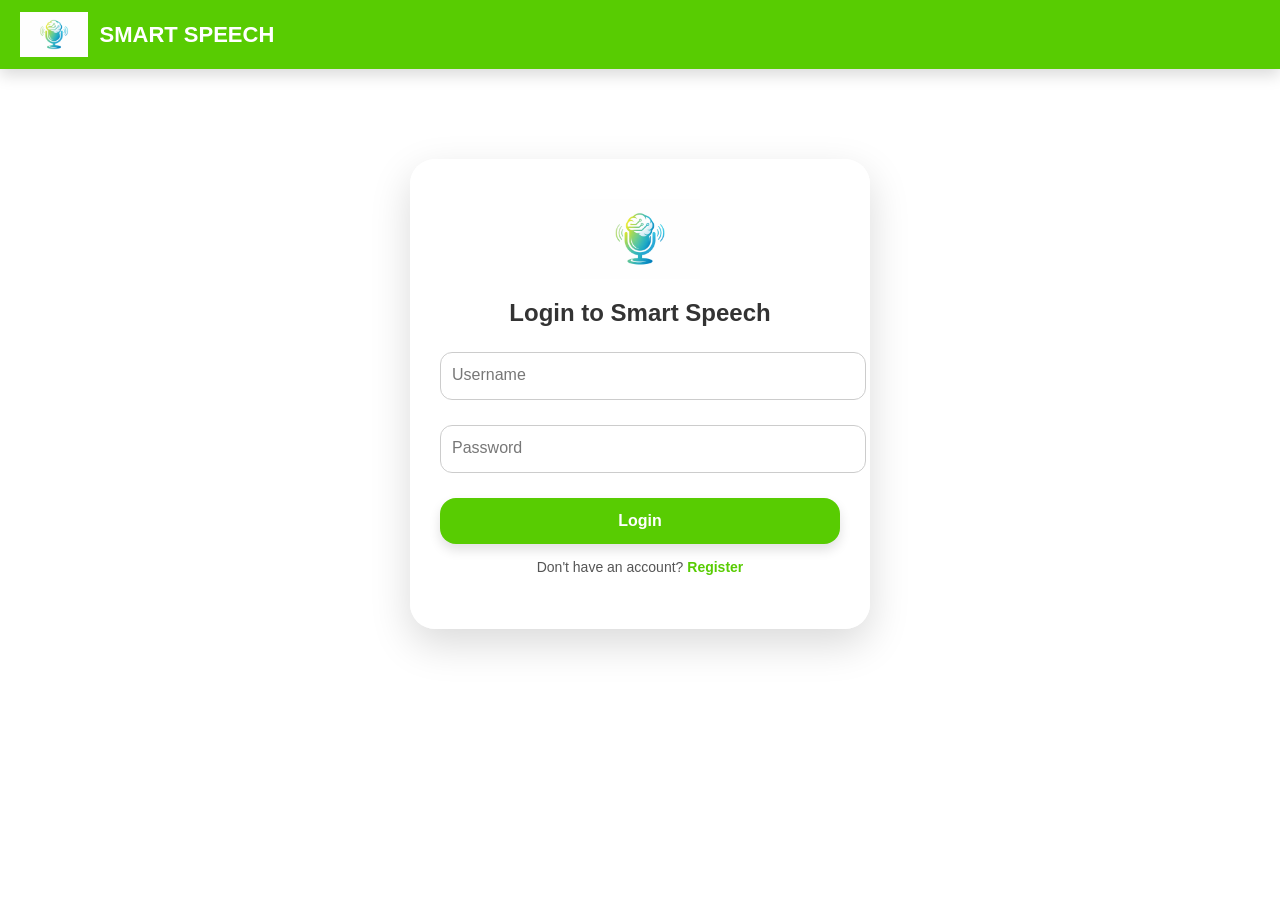
<file: index.html>
<!DOCTYPE html>
<html lang="en">

<head>
  <meta charset="UTF-8">
  <meta name="viewport" content="width=device-width, initial-scale=1.0">
  <title>Smart Speech</title>
  <link rel="stylesheet" href="style.css">
</head>

<body>

  <header>
    <div class="header-left">
      <img src="assets/brain.png" alt="Smart Speech Logo" class="header-logo">
      <h1>SMART SPEECH</h1>
      <span id="headerUsername" class="header-username"></span>
    </div>
    <button id="menuBtn" onclick="toggleMenu()">☰</button>
    <nav id="navMenu">
      <button onclick="showPage('home')">Home</button>
      <button onclick="showPage('levels')">Levels</button>
      <button onclick="showPage('dashboard')">Dashboard</button>
      <button onclick="showPage('practice')">Practice</button>
      <button onclick="showPage('aiTutor')">AI Tutor</button>
      <button onclick="showPage('leaderboards')">Leaderboards</button>
      <button onclick="logoutUser()" class="logout-btn">Logout</button>
    </nav>
  </header>

  <main>
    <!-- STUDENT LOGIN / REGISTER FORM -->
    <section id="user" class="page active">
      <div class="login-card">
        <img src="assets/brain.png" alt="Smart Speech Logo" class="logo">
        <h2 id="formTitle">Login to Smart Speech</h2>
        <form id="studentAuthForm" onsubmit="handleStudentAuth(event)">
          <div class="input-group">
            <input type="text" id="loginName" required placeholder=" ">
            <label>Username</label>
          </div>

          <!-- Registration Specific Fields (Hidden by default) -->
          <div id="registerFields" style="display: none;">
            <div class="input-group">
              <select id="loginSection"
                style="width: 100%; padding: 12px; border-radius: 12px; border: 1px solid #ccc; font-family: inherit;">
                <option value="" disabled selected>Select Section</option>
                <option value="BSCS 1A">BSCS 1A</option>
                <option value="BSCS 1B">BSCS 1B</option>
                <option value="BSCS 1C">BSCS 1C</option>
              </select>
            </div>
          </div>

          <div class="input-group">
            <input type="password" id="loginPass" required placeholder=" ">
            <label>Password</label>
          </div>

          <button type="submit" id="authBtn" class="main-btn">Login</button>
        </form>

        <p style="margin-top: 15px; font-size: 14px; color: #555;">
          <span id="toggleText">Don't have an account?</span>
          <a href="javascript:void(0)" onclick="toggleAuthMode()" id="toggleLink"
            style="color: #58cc02; font-weight: bold; text-decoration: none;">Register</a>
        </p>
      </div>
    </section>

    <!-- ADMIN LOGIN -->
    <section id="adminLogin" class="page">
      <div class="login-card">
        <h2>Admin Login</h2>
        <form onsubmit="adminLogin(event)">
          <div class="input-group">
            <input type="text" id="adminUser" required placeholder=" ">
            <label>Username</label>
          </div>
          <div class="input-group">
            <input type="password" id="adminPass" required placeholder=" ">
            <label>Password</label>
          </div>
          <button type="submit" class="main-btn">Login as Admin</button>
        </form>
      </div>
    </section>

    <!-- ADMIN PANEL -->
    <section id="adminPanel" class="page">
      <div class="dashboard-wrapper">
        <div class="dashboard-top">
          <h2>Admin Dashboard</h2>
        </div>
        <div class="dashboard-container">
          <div class="stat-card">
            <h3 id="totalUsers">0</h3>
            <p>Total Users</p>
          </div>
          <div class="stat-card">
            <h3 id="topPlayer">-</h3>
            <p>Top Player</p>
          </div>
        </div>
        <div class="dashboard-table">
          <table>
            <thead>
              <tr>
                <th>Name</th>
                <th>Section</th>
                <th>Score</th>
                <th>Practice</th>
                <th>Action</th>
              </tr>
            </thead>
            <tbody id="adminTableBody"></tbody>
          </table>
        </div>
        <div style="text-align:center; margin-top:20px;">
          <button onclick="clearLeaderboard()" class="logout-btn">Clear All</button>
          <button onclick="adminLogout()" class="main-btn">Logout</button>
        </div>
      </div>
    </section>

    <!-- TEACHER LOGIN -->
    <section id="teacherLogin" class="page">
      <div class="login-card">
        <h2>Teacher Login</h2>
        <form onsubmit="teacherLogin(event)">
          <div class="input-group">
            <input type="text" id="teacherUser" required placeholder=" ">
            <label>Username</label>
          </div>
          <div class="input-group">
            <input type="password" id="teacherPass" required placeholder=" ">
            <label>Password</label>
          </div>
          <button type="submit" class="main-btn">Login as Teacher</button>
        </form>
        <button onclick="showPage('user')">Back to Student Login</button>
      </div>
    </section>

    <!-- TEACHER DASHBOARD -->
    <section id="teacherDashboard" class="page">
      <div class="dashboard-wrapper">
        <div class="dashboard-top">
          <h2 class="section-title">Teacher Dashboard</h2>
        </div>

        <div class="dashboard-table" style="margin-top: 20px;">
          <h3>Manage Active Activities</h3>
          <table>
            <thead>
              <tr style="background:#ffc800; color:white;">
                <th>Activity Title</th>
                <th>Date Posted</th>
                <th>Action</th>
              </tr>
            </thead>
            <tbody id="teacherActivityTableBody">
            </tbody>
          </table>
        </div>

        <!-- NEW: ADD ACTIVITY SECTION[cite: 1] -->
        <div class="dashboard-controls"
          style="background: #f9f9f9; padding: 20px; border-radius: 15px; margin-bottom: 30px;">
          <h3 style="margin-bottom: 10px;">Post Student Activity</h3>
          <input type="text" id="newActivityTitle" placeholder="Activity Name (e.g. Weekly Quiz 1)"
            style="width: 300px; padding: 10px; border-radius: 8px; border: 1px solid #ccc; margin-bottom:10px;">
          <textarea id="newActivityText" placeholder="Enter text for students to practice..."
            style="width: 100%; height: 80px; padding: 10px; border-radius: 8px; border: 1px solid #ccc; margin-bottom:10px; font-family: inherit;"></textarea>
          <button onclick="addActivity()" class="main-btn">Add Activity</button>
        </div>


        <div class="dashboard-controls">
          <input type="text" id="teacherSearch" placeholder="Search student..." onkeyup="filterBySection()">
          <select id="sectionFilter" onchange="filterBySection()">
            <option value="all">All Sections</option>
          </select>
          <button onclick="sortTeacher('score')" class="main-btn">Sort Score</button>
          <button onclick="sortTeacher('practice')" class="main-btn">Sort Practice</button>
        </div>

        <div class="dashboard-table">
          <table>
            <thead>
              <tr style="background:#1cb0f6; color:white;">
                <th>Name</th>
                <th>Section</th>
                <th>Score (%)</th>
                <th>Practices</th>
              </tr>
            </thead>
            <tbody id="teacherTableBody"></tbody>
          </table>
          <div style="text-align:center; margin-top:20px;">
            <button onclick="teacherLogout()" class="main-btn">Logout</button>
          </div>
        </div>
      </div>
    </section>

    <!-- HOME (STUDENT VIEW) -->
    <section id="home" class="page">
      <div class="home-container">
        <div class="home-hero">
          <h2>Welcome to Smart Speech</h2>
          <p class="home-sub">Practice pronunciation, improve confidence, and master English speaking with AI guidance.
          </p>
          <button class="main-btn start-btn" onclick="showPage('levels')">Start Speaking</button>
        </div>

        <h3 class="section-title" id="activityHeader" style="display:none;">New Activities from Teacher</h3>
        <div id="studentActivityList" class="home-features" style="margin-bottom: 40px;">
          <!-- Teacher activities will be injected here[cite: 1] -->
        </div>

        <h3 class="section-title">System Features</h3>
        <div class="home-features">
          <div class="feature-card">
            <div class="feature-icon">🎤</div>
            <h3>Speech Recognition</h3>
            <p>Real-time pronunciation evaluation.</p>
          </div>
          <div class="feature-card">
            <div class="feature-icon">🤖</div>
            <h3>AI Tutor</h3>
            <p>Practice real conversations with AI.</p>
          </div>
          <div class="feature-card">
            <div class="feature-icon">📊</div>
            <h3>Progress Tracking</h3>
            <p>Monitor your speaking improvement.</p>
          </div>
        </div>
      </div>
    </section>

    <!-- LEVELS -->
    <section id="levels" class="page">
      <h2 class="section-title">Choose Your Level</h2>
      <div class="level-container">
        <div class="level-card level-1" onclick="selectLevel(1)">
          <div class="level-icon">🌱</div>
          <h3>Level 1</h3>
          <p>Words</p>
          <div class="level-glow"></div>
        </div>
        <div class="level-card level-2" onclick="selectLevel(2)">
          <div class="level-icon">📚</div>
          <h3>Level 2</h3>
          <p>Sentence</p>
          <div class="level-glow"></div>
        </div>
        <div class="level-card level-3" onclick="selectLevel(3)">
          <div class="level-icon">🚀</div>
          <h3>Level 3</h3>
          <p>Paragraph</p>
          <div class="level-glow"></div>
        </div>
      </div>
    </section>

    <!-- PRACTICE -->
    <section id="practice" class="page">
      <h2 class="section-title">Speaking Practice</h2>
      <div class="practice-container">
        <div class="practice-card practice-main">
          <p id="practiceTargetText" class="target-text">Press Generate to Start</p>
          <div class="practice-buttons">
            <button class="action-btn generate-btn" onclick="generateText()">🎲 Generate</button>
            <button class="action-btn listen-btn" onclick="speakText()">🔊 Listen</button>
            <button class="action-btn mic-btn" onclick="startSpeechRecognition()">🎤 Speak</button>
          </div>
          <canvas id="waveform"></canvas>
          <div id="practiceWordFeedback" class="word-feedback"></div>
          <div class="progress-container">
            <div id="progressBar"></div>
          </div>
          <p id="accuracyText" class="accuracy"></p>
          <p id="speechResult" class="speech-result"></p>
          <div id="aiFeedback" class="ai-feedback-box"></div>
        </div>
      </div>
    </section>

    <!-- AI TUTOR -->
    <section id="aiTutor" class="page">
      <h2 class="section-title">AI Speaking Tutor</h2>
      <div class="ai-container">
        <div class="ai-avatar">
          <div class="ai-face">
            <div class="ai-eyes"></div>
            <div class="ai-mouth"></div>
          </div>
          <p class="ai-name">Smart Tutor</p>
        </div>
        <div class="practice-card ai-chat-card">
          <div id="chatBox" class="chat-box"></div>
          <div class="practice-buttons">
            <button class="action-btn generate-btn" onclick="startConversation()">▶ Start Conversation</button>
            <button class="action-btn mic-btn" onclick="speakToAI()">🎤 Speak</button>
          </div>
          <p id="aiFeedback" class="ai-feedback"></p>
        </div>
      </div>
    </section>

    <!-- STUDENT PROGRESS DASHBOARD -->
    <section id="dashboard" class="page">
      <h2 class="section-title">Your Progress</h2>
      <div class="dashboard-container">
        <div class="stat-card dashboard-stat">
          <div class="stat-icon">🎤</div>
          <h3 id="totalPractice">0</h3>
          <p>Practices</p>
        </div>
        <div class="stat-card dashboard-stat">
          <div class="stat-icon">📈</div>
          <h3 id="averageScore">0%</h3>
          <p>Average Score</p>
        </div>
        <div class="stat-card dashboard-stat">
          <div class="stat-icon">🏆</div>
          <h3 id="currentLevel">1</h3>
          <p>Level</p>
        </div>
        <div class="stat-card dashboard-stat">
          <div class="stat-icon">🔥</div>
          <h3 id="streakText">0</h3>
          <p>Day Streak</p>
        </div>
      </div>
    </section>

    <!-- LEADERBOARDS -->
    <section id="leaderboards" class="page">
      <h2 class="leaderboard-title">🏆 Global Leaderboard</h2>
      <div id="podium"></div>
      <div id="leaderboardContainer" class="leaderboard-list"></div>
    </section>

    <section id="activityPractice" class="page">
      <div class="practice-card">
        <h2 id="activityPracticeTitle">Teacher Activity</h2>
        <p class="target-text" id="activityTargetText">Loading activity...</p>

        <div id="activityWaveform"></div>

        <div class="practice-result" id="activityResult">
          <p id="activityFeedbackText">Press the mic to start!</p>
        </div>

        <div class="practice-buttons">
          <button class="action-btn listen-btn" onclick="speakActivityText()">🔊 Listen</button>
          <button class="mic-btn" id="activityMicBtn" onclick="toggleActivitySpeech()">🎤 Start Practice</button>
          <button class="main-btn" onclick="showPage('home')">Back to Home</button>
        </div>

        <div class="progress-container">
          <div id="activityProgressBar"></div>
        </div>
      </div>
    </section>

    <!-- ABOUT POPUP -->
    <div id="aboutPopup" class="about-popup">
      <div class="about-content">
        <span class="close-about" onclick="closeAbout()">✕</span>
        <div class="ai-teacher">
          <div class="teacher-avatar">
            <div class="teacher-head">
              <div class="teacher-eyes"></div>
              <div class="teacher-mouth" id="teacherMouth"></div>
            </div>
          </div>
          <h2>Welcome to Smart Speech</h2>
          <p id="aboutText">
            Smart Speech is an AI-powered platform designed to help you improve communication, pronunciation, and
            confidence.
          </p>
          <button class="main-btn" onclick="continueToSystem()">Next</button>
        </div>
      </div>
    </div>
  </main>

  <script src="app.js"></script>

</body>

</html>
</file>
<file: style.css>
/* ---------- Global Styles ---------- */
body {
  font-family: 'Segoe UI', Tahoma, 'Geneva', Verdana, sans-serif;
  margin: 0;
  background: linear-gradient(135deg, #ffffff, #ffffff);
  color: #333;
  scroll-behavior: smooth;
}

h1,
h2,
h3,
h4,
h5,
h6 {
  margin: 0;
}

button {
  font-family: inherit;
  cursor: pointer;
  transition: all 0.3s ease;
}

img {
  display: block;
}

/* ---------- Header ---------- */
header {
  display: flex;
  align-items: center;
  justify-content: space-between;
  background: #58cc02;
  color: white;
  padding: 12px 20px;
  box-shadow: 0 6px 15px rgba(0, 0, 0, 0.15);
  position: sticky;
  top: 0;
  z-index: 100;
}

.header-left {
  display: flex;
  align-items: center;
}

.header-logo {
  height: 45px;
  width: auto;
  margin-right: 12px;
}

header h1 {
  font-size: 22px;
  font-weight: bold;
  color: white;
}

/* ---------- NAV MENU (ALL DEVICES USE DROPDOWN) ---------- */

nav {
  display: none;
  flex-direction: column;
  position: absolute;
  right: 20px;
  top: 70px;
  width: 180px;
  padding: 15px;
  background: #58cc02;
  border-radius: 15px;
  box-shadow: 0 10px 25px rgba(0, 0, 0, 0.2);
  z-index: 200;
}

/* SHOW MENU WHEN TOGGLED */
nav.show {
  display: flex;
}

/* MENU BUTTON STYLE */
#menuBtn {
  display: block;
  font-size: 24px;
  background: white;
  color: #58cc02;
  border: none;
  padding: 8px 14px;
  border-radius: 10px;
  cursor: pointer;
}

/* MENU BUTTON HOVER */
#menuBtn:hover {
  background: #d9f0b3;
}

/* NAV BUTTONS */
nav button {
  background: white;
  color: #58cc02;
  padding: 10px;
  border-radius: 10px;
  border: none;
  font-weight: bold;
  margin-bottom: 8px;
  text-align: left;
}

/* LAST BUTTON NO MARGIN */
nav button:last-child {
  margin-bottom: 0;
}

/* HOVER EFFECT */
nav button:hover {
  background: #d9f0b3;
}

/* ---------- Pages ---------- */
.page {
  display: none;
  padding: 30px 20px;
}

.active {
  display: block;
}

/* ---------- Cards & Glass ---------- */
.practice-card,
.welcome-card,
.stat-card,
.level-card {
  background: rgba(255, 255, 255, 0.85);
  backdrop-filter: blur(10px);
  border-radius: 20px;
  box-shadow: 0 10px 30px rgba(0, 0, 0, 0.12);
  transition: all 0.3s ease;
  padding: 25px;
}

.card:hover,
.practice-card:hover,
.stat-card:hover,
.level-card:hover {
  transform: translateY(-6px);
  box-shadow: 0 14px 35px rgba(0, 0, 0, 0.18);
}

/* ---------- Buttons ---------- */
button,
.main-btn,
.mic-btn {
  border-radius: 16px;
  font-weight: bold;
  padding: 14px 28px;
  border: none;
  box-shadow: 0 6px 12px rgba(0, 0, 0, 0.12);
}

.main-btn {
  background: #58cc02;
  color: white;
}

.main-btn:hover {
  background: #4bb200;
  transform: scale(1.05);
}

.mic-btn {
  background: #1cb0f6;
  color: white;
  position: relative;
}

.mic-btn.recording::after {
  content: "";
  position: absolute;
  top: -5px;
  left: -5px;
  right: -5px;
  bottom: -5px;
  border-radius: 50%;
  border: 2px solid #1cb0f6;
  animation: pulse 1s infinite;
}

@keyframes pulse {
  0% {
    transform: scale(1);
    opacity: 1;
  }

  50% {
    transform: scale(1.2);
    opacity: 0.5;
  }

  100% {
    transform: scale(1);
    opacity: 1;
  }
}

/* ---------- Welcome Card ---------- */
.welcome-card {
  text-align: center;
  max-width: 500px;
  margin: 40px auto;
  padding: 40px 30px;
}

.logo {
  width: 140px;
  height: auto;
  margin: 0 auto 20px auto;
}

/* ---------- Levels ---------- */
.level-container {
  display: flex;
  flex-wrap: wrap;
  gap: 20px;
  justify-content: center;
}

.level-card {
  width: 180px;
  text-align: center;
  background: linear-gradient(145deg, #ffffff, #f0f4f8);
}

/* ---------- Practice ---------- */
.practice-card {
  text-align: center;
  margin-bottom: 20px;
}

.target-text {
  font-size: 22px;
  font-weight: bold;
  margin-bottom: 20px;
}

.correct {
  color: #58cc02;
  font-weight: bold;
  transition: all 0.3s;
}

.wrong {
  color: #ff4b4b;
  font-weight: bold;
  transition: all 0.3s;
}

.progress-container {
  height: 22px;
  background: #ddd;
  border-radius: 22px;
  margin-top: 15px;
}

#progressBar {
  height: 100%;
  width: 0%;
  background: #58cc02;
  border-radius: 22px;
  transition: width 0.4s ease;
}

#waveform {
  margin-top: 20px;
  border-radius: 12px;
  background: #f0f4f8;
  width: 100%;
  height: 120px;
}

/* ---------- Dashboard ---------- */
.dashboard {
  display: flex;
  flex-wrap: wrap;
  gap: 20px;
  justify-content: center;
}

.stat-card {
  width: 150px;
  text-align: center;
  background: linear-gradient(135deg, #ffffff, #f4f7fa);
}

/* ---------- Responsive ---------- */
@media(max-width:1024px) {

  .level-card,
  .stat-card {
    width: 40%;
  }
}

@media(max-width:768px) {

  .level-card,
  .stat-card {
    width: 70%;
  }

  .practice-buttons {
    flex-direction: column;
    gap: 12px;
  }
}

@media(max-width:480px) {

  .welcome-card,
  .profile-card {
    width: 90%;
    padding: 25px;
  }

  header h1 {
    font-size: 20px;
  }
}

/* Login Card & Inputs */
.login-card {
  max-width: 400px;
  margin: 60px auto;
  background: rgba(255, 255, 255, 0.85);
  backdrop-filter: blur(12px);
  padding: 40px 30px;
  border-radius: 25px;
  text-align: center;
  box-shadow: 0 15px 40px rgba(0, 0, 0, 0.15);
  transition: all 0.3s ease;
}

.login-card:hover {
  transform: translateY(-5px);
  box-shadow: 0 20px 50px rgba(0, 0, 0, 0.2);
}

.login-card .logo {
  width: 120px;
  margin-bottom: 20px;
}

.input-group {
  position: relative;
  margin: 25px 0;
}

.input-group input {
  width: 100%;
  padding: 14px 12px;
  border-radius: 12px;
  border: 1px solid #ccc;
  outline: none;
  font-size: 16px;
  background: transparent;
}

.input-group label {
  position: absolute;
  top: 14px;
  left: 12px;
  color: #777;
  pointer-events: none;
  transition: 0.3s ease all;
}

.input-group input:focus+label,
.input-group input:not(:placeholder-shown)+label {
  top: -10px;
  left: 10px;
  font-size: 12px;
  color: #58cc02;
  background: white;
  padding: 0 5px;
}

.checkbox-group {
  display: flex;
  align-items: center;
  gap: 10px;
  font-size: 14px;
  margin-bottom: 20px;
}

.login-card .main-btn {
  width: 100%;
  padding: 14px;
  font-size: 16px;
  transition: all 0.3s ease;
}

.login-card .main-btn:hover {
  background: #4bb200;
  transform: scale(1.05);
}

.logout-btn {
  background: #ff4b4b;
  color: white;
  padding: 8px 12px;
}

.logout-btn:hover {
  background: #e03d3d;
}

/* Initially hide nav */
#navMenu.show {
  visibility: visible;
}

#menuBtn {
  display: none;
}

/* Hidden by default */

.header-username {
  margin-left: 10px;
  font-size: 16px;
  font-weight: bold;
  color: white;
  opacity: 0.9;
}

.chat-box {
  height: 300px;
  overflow-y: auto;
  background: #f4f7fa;
  padding: 15px;
  border-radius: 12px;
  margin-bottom: 15px;
}

.ai-msg {
  background: #1cb0f6;
  color: white;
  padding: 10px;
  border-radius: 12px;
  margin: 8px 0;
  max-width: 70%;
}

.user-msg {
  background: #58cc02;
  color: white;
  padding: 10px;
  border-radius: 12px;
  margin: 8px 0;
  margin-left: auto;
  max-width: 70%;
}

/* ---------- Leaderboard ---------- */

.leaderboard-title {
  text-align: center;
  margin-bottom: 20px;
  font-size: 28px;
}

/* PODIUM */

#podium {
  display: flex;
  justify-content: center;
  gap: 20px;
  margin-bottom: 30px;
}

.podium-card {
  padding: 15px;
  border-radius: 18px;
  width: 120px;
  text-align: center;
  color: white;
  font-weight: bold;
  box-shadow: 0 8px 20px rgba(0, 0, 0, 0.15);
}

.podium-1 {
  background: linear-gradient(135deg, #ffd700, #f6b800);
  transform: scale(1.1);
}

.podium-2 {
  background: linear-gradient(135deg, #c0c0c0, #9e9e9e);
}

.podium-3 {
  background: linear-gradient(135deg, #cd7f32, #a25b18);
}

/* LIST */

.leaderboard-list {
  max-width: 600px;
  margin: auto;
  display: flex;
  flex-direction: column;
  gap: 10px;
}

.leaderboard-row {
  display: flex;
  align-items: center;
  justify-content: space-between;
  padding: 12px 16px;
  background: white;
  border-radius: 14px;
  box-shadow: 0 5px 12px rgba(0, 0, 0, 0.08);
  transition: 0.2s;
}

.leaderboard-row:hover {
  transform: scale(1.02);
}

.rank {
  font-weight: bold;
  width: 40px;
  color: #555;
}

.player-info {
  flex: 1;
  display: flex;
  flex-direction: column;
}

.player-name {
  font-weight: bold;
}

.player-practice {
  font-size: 12px;
  color: #777;
}

.player-score {
  font-weight: bold;
  color: #58cc02;
}

/* ---------- ABOUT POPUP ---------- */

.about-popup {
  position: fixed;
  top: 0;
  left: 0;
  width: 100%;
  height: 100%;
  display: none;
  justify-content: center;
  align-items: center;
  background: rgba(0, 0, 0, 0.35);
  z-index: 999;
}

.about-content {
  position: relative;
  width: 420px;
  padding: 35px;
  border-radius: 20px;
  background: rgba(255, 255, 255, 0.65);
  backdrop-filter: blur(14px);
  box-shadow: 0 20px 50px rgba(0, 0, 0, 0.2);
  text-align: center;
}

/* CLOSE BUTTON */

.close-about {
  position: absolute;
  top: 15px;
  right: 20px;
  font-size: 22px;
  cursor: pointer;
}

/* ---------- AI TEACHER ---------- */

.ai-teacher {
  display: flex;
  flex-direction: column;
  align-items: center;
  gap: 15px;
}

/* Avatar */

.teacher-avatar {
  width: 90px;
  height: 90px;
  background: linear-gradient(135deg, #1cb0f6, #58cc02);
  border-radius: 50%;
  display: flex;
  align-items: center;
  justify-content: center;
  animation: floatTeacher 3s infinite ease-in-out;
}

.teacher-head {
  width: 65px;
  height: 65px;
  background: white;
  border-radius: 50%;
  position: relative;
}

/* Eyes */

.teacher-eyes {
  position: absolute;
  top: 20px;
  left: 16px;
  width: 32px;
  height: 10px;
  background: black;
  border-radius: 20px;
}

/* Mouth */

.teacher-mouth {
  position: absolute;
  bottom: 15px;
  left: 22px;
  width: 18px;
  height: 6px;
  background: black;
  border-radius: 20px;
  transition: 0.2s;
}

/* Talking animation */

.teacher-mouth.talking {
  height: 14px;
}

/* Floating animation */

@keyframes floatTeacher {

  0% {
    transform: translateY(0);
  }

  50% {
    transform: translateY(-6px);
  }

  100% {
    transform: translateY(0);
  }
}

/* ---------- SECTION TITLE ---------- */

.section-title {
  text-align: center;
  font-size: 32px;
  margin-bottom: 30px;
  color: #333;
}

/* ---------- LEVEL CONTAINER ---------- */

.level-container {
  display: flex;
  justify-content: center;
  gap: 30px;
  flex-wrap: wrap;
}

/* ---------- NEW LEVEL CARD ---------- */

.level-card {
  position: relative;
  width: 210px;
  height: 190px;
  border-radius: 22px;
  background: linear-gradient(145deg, #ffffff, #f4f7fa);
  display: flex;
  flex-direction: column;
  justify-content: center;
  align-items: center;
  cursor: pointer;
  transition: 0.35s;
  overflow: hidden;
  box-shadow: 0 12px 25px rgba(0, 0, 0, 0.1);
}

/* ICON */

.level-icon {
  font-size: 40px;
  margin-bottom: 10px;
}

/* GLOW EFFECT */

.level-glow {
  position: absolute;
  width: 200%;
  height: 200%;
  background: radial-gradient(circle, #58cc02 0%, transparent 60%);
  opacity: 0;
  transition: 0.5s;
}

/* HOVER EFFECT */

.level-card:hover {
  transform: translateY(-8px) scale(1.05);
  box-shadow: 0 20px 45px rgba(0, 0, 0, 0.18);
}

.level-card:hover .level-glow {
  opacity: 0.25;
}

/* LEVEL COLOR ACCENTS */

.level-1 {
  border-top: 6px solid #58cc02;
}

.level-2 {
  border-top: 6px solid #1cb0f6;
}

.level-3 {
  border-top: 6px solid #ffc800;
}

/* CLASSROOM STYLE */

.classroom-card {
  border-top: 6px solid #58cc02;
}

/* TEXT */

.level-card h3 {
  font-size: 20px;
  margin-bottom: 5px;
}

.level-card p {
  font-size: 14px;
  color: #666;
}

/* RESPONSIVE */

@media(max-width:768px) {

  .level-card {
    width: 80%;
    height: 170px;
  }
}

/* ---------- HOME PAGE ---------- */

.home-container {
  max-width: 1000px;
  margin: auto;
}

.home-hero {
  text-align: center;
  background: rgba(255, 255, 255, 0.85);
  backdrop-filter: blur(10px);
  padding: 40px;
  border-radius: 25px;
  box-shadow: 0 12px 30px rgba(0, 0, 0, 0.12);
  margin-bottom: 40px;
}

.home-logo {
  width: 120px;
  margin-bottom: 15px;
}

.home-sub {
  margin: 15px 0 25px 0;
  color: #555;
}

.start-btn {
  font-size: 18px;
  padding: 16px 36px;
}

/* ---------- FEATURES ---------- */

.home-features {
  display: flex;
  justify-content: center;
  gap: 25px;
  flex-wrap: wrap;
}

.feature-card {
  width: 220px;
  padding: 25px;
  text-align: center;
  border-radius: 20px;
  background: linear-gradient(145deg, #ffffff, #f4f7fa);
  box-shadow: 0 10px 25px rgba(0, 0, 0, 0.12);
  transition: 0.3s;
}

.feature-card:hover {
  transform: translateY(-6px) scale(1.05);
  box-shadow: 0 18px 40px rgba(0, 0, 0, 0.18);
}

.feature-icon {
  font-size: 38px;
  margin-bottom: 10px;
}

/* ---------- DASHBOARD ---------- */

.dashboard-container {
  display: flex;
  justify-content: center;
  flex-wrap: wrap;
  gap: 25px;
}

.dashboard-stat {
  width: 190px;
  text-align: center;
  position: relative;
  overflow: hidden;
}

.stat-icon {
  font-size: 32px;
  margin-bottom: 8px;
}

/* Glow hover */

.dashboard-stat:hover {
  transform: translateY(-6px) scale(1.05);
}

/* subtle gradient */

.dashboard-stat::before {
  content: "";
  position: absolute;
  inset: 0;
  background: radial-gradient(circle at top, #58cc02 0%, transparent 70%);
  opacity: 0;
  transition: 0.4s;
}

.dashboard-stat:hover::before {
  opacity: 0.2;
}

/* ---------- PRACTICE CONTAINER ---------- */

.practice-container {
  max-width: 700px;
  margin: auto;
}

.practice-main {
  padding: 35px;
}

/* ACTION BUTTONS */

.action-btn {
  border: none;
  border-radius: 16px;
  padding: 12px 22px;
  font-weight: bold;
  transition: 0.3s;
}

.generate-btn {
  background: #58cc02;
  color: white;
}

.listen-btn {
  background: #1cb0f6;
  color: white;
}

.action-btn:hover {
  transform: scale(1.07);
  box-shadow: 0 8px 20px rgba(0, 0, 0, 0.18);
}

/* TEXT */

.target-text {
  font-size: 24px;
  font-weight: bold;
  margin-bottom: 20px;
}

.word-feedback {
  margin-top: 15px;
  font-size: 18px;
}

.accuracy {
  margin-top: 10px;
  font-weight: bold;
}

.speech-result {
  color: #555;
  margin-top: 8px;
}

/* ---------- AI TUTOR ---------- */

.ai-container {
  display: flex;
  flex-direction: column;
  align-items: center;
  gap: 25px;
}

/* AI AVATAR */

.ai-avatar {
  text-align: center;
}

.ai-face {
  width: 90px;
  height: 90px;
  background: linear-gradient(135deg, #1cb0f6, #58cc02);
  border-radius: 50%;
  display: flex;
  align-items: center;
  justify-content: center;
  animation: floatAI 3s infinite ease-in-out;
}

.ai-eyes {
  width: 30px;
  height: 8px;
  background: black;
  border-radius: 20px;
}

.ai-mouth {
  width: 20px;
  height: 6px;
  background: black;
  border-radius: 20px;
  margin-top: 12px;
}

.ai-name {
  margin-top: 8px;
  font-weight: bold;
}

/* FLOAT ANIMATION */

@keyframes floatAI {
  0% {
    transform: translateY(0)
  }

  50% {
    transform: translateY(-6px)
  }

  100% {
    transform: translateY(0)
  }
}

/* CHAT CARD */

.ai-chat-card {
  width: 650px;
  max-width: 95%;
}

/* CHAT */

.chat-box {
  height: 280px;
  overflow-y: auto;
  background: #f4f7fa;
  border-radius: 12px;
  padding: 15px;
  margin-bottom: 15px;
}

/* FEEDBACK */

.ai-feedback {
  margin-top: 10px;
  font-weight: bold;
}

/* MOBILE */

@media(max-width:768px) {

  .practice-buttons {
    flex-direction: column;
    gap: 10px;
  }

  .ai-chat-card {
    width: 95%;
  }
}

/* ---------- DASHBOARD UI ---------- */

.dashboard-wrapper {
  max-width: 1100px;
  margin: auto;
}

.dashboard-top {
  display: flex;
  justify-content: space-between;
  align-items: center;
  margin-bottom: 25px;
}

.dashboard-top h2 {
  font-size: 26px;
}

/* Controls (search + filters) */
.dashboard-controls {
  display: flex;
  gap: 15px;
  flex-wrap: wrap;
  margin-bottom: 20px;
  justify-content: center;
}

.dashboard-controls input,
.dashboard-controls select {
  padding: 10px 14px;
  border-radius: 10px;
  border: 1px solid #ccc;
  font-size: 14px;
}

/* Table container */
.dashboard-table {
  background: white;
  border-radius: 20px;
  padding: 20px;
  box-shadow: 0 10px 25px rgba(0, 0, 0, 0.1);
  overflow-x: auto;
}

/* Table style */
.dashboard-table table {
  width: 100%;
  border-collapse: collapse;
}

.dashboard-table th {
  background: #1cb0f6;
  color: white;
  padding: 12px;
  font-size: 14px;
}

.dashboard-table td {
  padding: 12px;
  text-align: center;
  border-bottom: 1px solid #eee;
}

/* Hover row */
.dashboard-table tr:hover {
  background: #f9fafc;
}

/* Action buttons */
.action-btn {
  background: #ff4b4b;
  color: white;
  border: none;
  padding: 6px 10px;
  border-radius: 8px;
  cursor: pointer;
}

.action-btn:hover {
  background: #e03d3d;
}

.feedback-percentage {
  font-size: 2rem;
  font-weight: bold;
  color: #58cc02;
  /* Duolingo-style green */
  margin-bottom: 10px;
  text-shadow: 1px 1px 2px rgba(0, 0, 0, 0.1);
}

#activityProgressBar {
  height: 12px;
  background: #58cc02;
  border-radius: 6px;
  transition: width 0.5s cubic-bezier(0.175, 0.885, 0.32, 1.275);
  width: 0%;
}

/* ---------- AI AUDIO FEEDBACK ---------- */

.ai-feedback-box {
  margin-top: 15px;
  padding: 15px;
  background: #f4f7fa;
  border-left: 5px solid #58cc02;
  border-radius: 12px;
  font-size: 15px;
  color: #333;
  text-align: left;
  line-height: 1.5;
  animation: fadeIn 0.4s ease;
}

@keyframes fadeIn {
  from {
    opacity: 0;
    transform: translateY(8px);
  }

  to {
    opacity: 1;
    transform: translateY(0);
  }
}

/* ---------- ACTIVITY AI FEEDBACK ---------- */

.activity-ai-feedback {
  margin-top: 12px;
  background: #f4f7fa;
  padding: 14px;
  border-radius: 12px;
  border-left: 5px solid #1cb0f6;
  font-size: 15px;
  color: #333;
  animation: fadeIn 0.4s ease;
}

.feedback-percentage {
  font-size: 26px;
  font-weight: bold;
  color: #58cc02;
  margin-bottom: 10px;
}

.transcript {
  font-style: italic;
  color: #555;
  margin-bottom: 10px;
}
</file>
